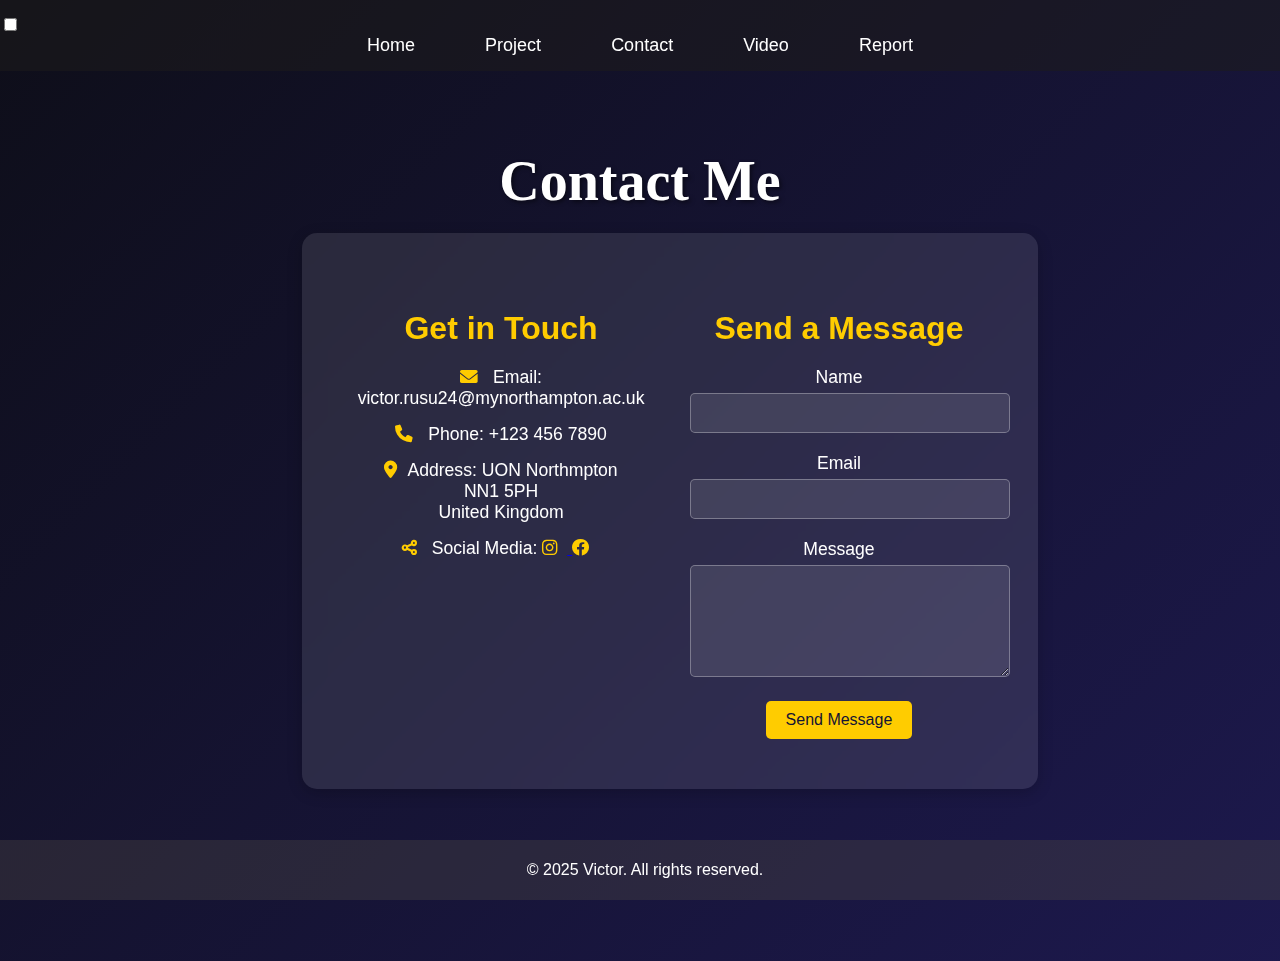
<file: contact.html>
<!DOCTYPE html>
<html lang="en">
<head>
    <meta charset="UTF-8">
    <meta name="viewport" content="width=device-width, initial-scale=1.0">
    <title>Contact me</title>
    <link rel="stylesheet" href="https://cdnjs.cloudflare.com/ajax/libs/font-awesome/6.0.0/css/all.min.css">
    <link rel="stylesheet" href="style.css">
    <link rel="stylesheet" href="mobile.css" media="screen and (max-width: 800px)">
<link rel="stylesheet" href="desktop.css" media="screen and (min-width: 800px)">
</head>

<body>
    <nav> 
        <input type="checkbox" id="burger-toggle" class="burger-toggle">
   
         <label for="burger-toggle" class="burger-icon">
        <span class="line"></span>
        <span class="line"></span>
        <span class="line"></span>
    </label>
    <ul>
        <li><a href="index.html"> Home</a></li>
       <li><a href="project.html">Project</a></li>
        <li><a href="Contact.html">Contact</a></li>
        <li><a href="VideoDemo.html">Video</a></li>
        <li><a href="SideReport.html">Report</a></li>
    </ul>
</nav>
<main>
    <div class="contact-page">
        <h1>Contact Me</h1>
        <div class="contact-container">
            <div class="contact-info">
                <h2>Get in Touch</h2>
                <ul>
                    <li><i class="fas fa-envelope"></i> Email:<br>
                        victor.rusu24@mynorthampton.ac.uk</li>
                    <li><i class="fas fa-phone"></i> Phone: +123 456 7890</li>
                    <li><i class="fas fa-map-marker-alt"></i>Address: UON Northmpton<br>
                        NN1 5PH <br>
                        United Kingdom
                    </li>
                    <li>
                        <i class="fas fa-share-alt"></i> Social Media:
                        <a href="https://www.instagram.com/uninorthants_uon/" target="_blank" aria-label="Instagram"
                            title="Instagram">
                            <i class="fab fa-instagram"></i>
                        </a>
                        <a href="https://www.facebook.com/@UniversityofNorthampton/" target="_blank"
                            aria-label="Facebook" title="Facebook">
                            <i class="fab fa-facebook"></i>
                        </a>
                    </li>
                </ul>
            </div>
            <div class="contact-form">
                <h2>Send a Message</h2>
                <form action="mailto:rusu.victor2002@gmail.com" method="post" enctype="text/plain">
                    
                    <div class="form-group">
                        <label for="name">Name</label>
                        <input type="text" id="name" name="name" required>
                    </div>
                    <div class="form-group">
                        <label for="email">Email</label>
                        <input type="email" id="email" name="email" required>
                    </div>
                    <div class="form-group">
                        <label for="message">Message</label>
                        <textarea id="message" name="message" rows="5" required></textarea>
                    </div>
                    <button type="submit">Send Message</button>
                </form>
            </div>
        </div>
    </div>
</main>
    <footer>
    <p>&copy; 2025 Victor. All rights reserved.</p>
</footer>
</body>
</html>
</file>
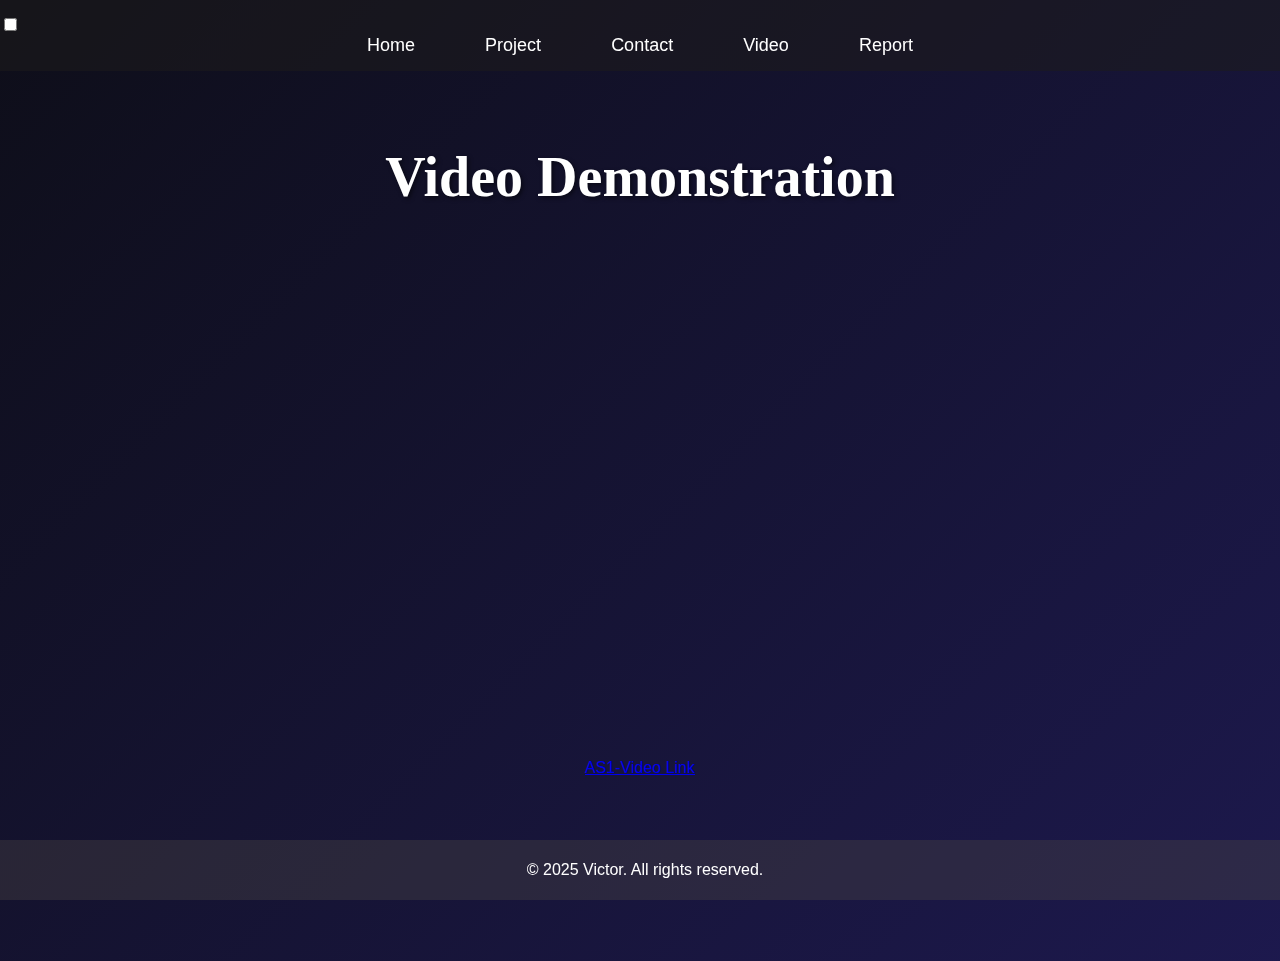
<file: VideoDemo.html>
<!DOCTYPE html>
<html lang="en">
<head>
    <meta charset="UTF-8">
    <meta name="viewport" content="width=device-width, initial-scale=1.0">
    <title>Home Page</title>
    <link rel="stylesheet" href="style.css">
    <link rel="stylesheet" href="mobile.css" media="screen and (max-width: 800px)">
<link rel="stylesheet" href="desktop.css" media="screen and (min-width: 800px)">
</head>

<body>
    <nav>
        <input type="checkbox" id="burger-toggle" class="burger-toggle">
        <label for="burger-toggle" class="burger-icon">
            <span class="line"></span>
            <span class="line"></span>
            <span class="line"></span>
        </label>
    <ul>
        <li><a href="index.html"> Home</a></li>
        <li><a href="project.html">Project</a></li>
         <li><a href="Contact.html">Contact</a></li>
         <li><a href="VideoDemo.html">Video</a></li>
         <li><a href="SideReport.html">Report</a></li>
    </ul>
</nav>
<main>
    <h1>Video Demonstration</h1>
    <div>
        <iframe id="kmsembed-0_jyt5fz7k" width="800" height="510" src="https://mymedia.northampton.ac.uk/embed/secure/iframe/entryId/0_jyt5fz7k/uiConfId/23458795/st/0" class="kmsembed" allowfullscreen webkitallowfullscreen mozAllowFullScreen allow="autoplay *; fullscreen *; encrypted-media *" referrerPolicy="no-referrer-when-downgrade" sandbox="allow-downloads allow-forms allow-same-origin allow-scripts allow-top-navigation allow-pointer-lock allow-popups allow-modals allow-orientation-lock allow-popups-to-escape-sandbox allow-presentation allow-top-navigation-by-user-activation" frameborder="0" title="Kaltura Capture recording - March 15th 2025, 9:39:50 pm"></iframe>
     </div>   
    <p>
        <a href="https://mymedia.northampton.ac.uk/media/Kaltura+Capture+recording+-+March+15th+2025%2C+9%3A39%3A50+pm/0_jyt5fz7k" target="_blank">
            AS1-Video Link
        </a>
    </p>
</main>
<footer>
    <p>&copy; 2025 Victor. All rights reserved.</p>
</footer>
</body>
</html>
</file>
<file: style.css>
body {
    margin: 0;
    padding: 0;
    font-family: Arial, sans-serif;
    background: linear-gradient(-45deg, #11114b, #585964, #211c5d, #0e0e19);
    background-size: 400% 400%;
    animation: gradientAnimation 15s ease infinite;
    height: 100vh;

}

@keyframes gradientAnimation {
    0% {
        background-position: 0% 50%;
    }
    50% {
        background-position: 100% 50%;
    }

    100% {
        background-position: 0% 50%;
    }
}
nav {
    background-color: rgba(29, 28, 28, 0.549);
    padding: 15px 0;
    width: 100%;
    position: fixed;
    top: 0;
    left: 0;
    z-index: 1000;
}
nav ul {
    list-style-type: none;
    margin: 0;
    padding: 0;
    text-align: center;
}

nav ul li {
    display: inline-block;
    margin: 0 50px;
}

nav ul li a {
    color: white;
    text-decoration: none;
    font-size: 18px;
    padding: 10px 15px;
    transition: background-color 0.3s ease;
}


nav ul li a:hover {
    background-color: rgba(255, 255, 255, 0.1);
    border-radius: 5px;
    box-shadow: 0 0 10px rgba(255, 255, 255, 0.114);
}

main {
    display: flex;
    flex-direction: column;
    justify-content: center;
    align-items: center;
    height: 100vh;
    text-align: center;
    margin-top: 0.5px;
    padding-bottom: 60px
}

h1 {

    font-family: 'Georgia', serif;
    font-size: 3.5rem;
    font-weight: bold;
    color: #ffffff;
    text-shadow: 2px 2px 4px rgba(0, 0, 0, 0.5);
    margin-bottom: 20px;
}

.profile-image {
    width: 240px;
    height: 300px;
    border-radius: 50%;
    border: 3px solid #fff;
    box-shadow: 0 4px 8px rgba(0, 0, 0, 0.2);
    display: block;
    margin: 20px auto;
}

footer {
    background-color: rgba(72, 68, 68, 0.399);
    color: white;
    text-align: center;
    padding: 5px;
    position: fixed;
    bottom: 0;
    width: 100%;
}

.about-me {
    font-size: 1.2em;
    line-height: 1.6;
    color: #ffffff;
    text-align: center;
    max-width: 1000px;
    margin: 20px auto;
    padding: 0 20px;
}
/*Project page*/
.projects-page h1 {
    text-align: center;
    color: #ffffff;
    font-size: 3rem;
    margin-bottom: 100px;
}
.projects-grid {
    display: grid;
    grid-template-columns: repeat(3, 1fr); 
    gap: 30px;
    max-width: 1200px;
    margin: 0 auto;
    
}
.project img {
    width: 100%;
    height: 250px;
    object-fit: cover;
}
.project {
    background: rgba(255, 255, 255, 0.075);
    border-radius: 15px;
    overflow: hidden;
    transition: transform 0.4s;
    box-shadow: 0 8px 16px rgba(0, 0, 0, 0.3);
}
.project:hover {
    transform: translateY(-10px);
}
.project h3 {
    color: #ffcc00;
    padding: 15px;
    margin: 0;
    font-size: 1.4rem;
}
.project p {
    color: #ffffff;
    padding: 0 15px 15px;
    margin: 0;
}


/*contact page*/
.contact-page main {
    display: flex;
    flex-direction: column;
    align-items: center;
    padding: 40px 20px;
}

.contact-container {
    display: flex;
    justify-content: space-between;
    max-width: 1200px;
    width: 100%;
    background: rgba(255, 255, 255, 0.1);
    backdrop-filter: blur(10px);
    border-radius: 15px;
    padding: 30px;
    box-shadow: 0 4px 15px rgba(0, 0, 0, 0.2);
}
.contact-info, .contact-form {
    flex: 1;
    padding: 20px;
}

.contact-info h2, .contact-form h2 {
    font-size: 2rem;
    color: #ffcc00; 
    margin-bottom: 20px;
}

.contact-info ul {
    list-style: none;
    padding: 0;
}

.contact-info ul li {
    font-size: 1.1rem;
    color: #ffffff;
    margin-bottom: 15px;
}

.contact-info ul li i {
    margin-right: 10px;
    color: #ffcc00; 
    

}

.contact-form .form-group {
    margin-bottom: 20px;
}
.contact-form label {
    display: block;
    font-size: 1.1rem;
    color: #ffffff;
    margin-bottom: 5px;
}

.contact-form input, .contact-form textarea {
    width: 100%;
    padding: 10px;
    border: 1px solid rgba(255, 255, 255, 0.3);
    border-radius: 5px;
    background: rgba(255, 255, 255, 0.1);
    color: #ffffff;
    font-size: 1rem;
}

.contact-form input:focus, .contact-form textarea:focus {
    border-color: #ffcc00; 
    outline: none;
}

.contact-form button {
    background: #ffcc00;
    color: #141434; 
    padding: 10px 20px;
    border: none;
    border-radius: 5px;
    font-size: 1rem;
    cursor: pointer;
   
}
.contact-form button:hover {
    background: #a68500;
}

/*SideReport page*/

.report-container {
    max-width: 800px;
    margin: 80px auto 60px;
    padding: 20px;
    background: white;
    box-shadow: 0 0 10px rgba(0, 0, 0, 0.1);
    border:1px solid #ccc;
    overflow-y: auto;
    height: calc(100vh);
    text-align: left;

}
.report-container img {
    width: 100%;
    height: auto;
    padding: 10px;
    display: block;
   text-align: left;
}
.report-container p{
    font-size: 1rem;
    line-height:1.6;
    margin-bottom: 20px;
    
}
.validation-grid {
    display: grid;
    grid-template-columns: repeat(2, 1fr);
    gap: 20px;
    margin: 30px 0;
    text-align: center;
}
</file>
<file: mobile.css>
.burger-toggle {
    display: none;
}
.burger-icon {
    display: block;
    position: fixed;
    top: 20px;
    right: 20px;
    cursor: pointer;
    z-index: 1001;
}
.burger-icon .line {
    display: block;
    width: 25px;
    height: 3px;
    background-color: white;
    margin: 5px 0;
}

nav ul {
    display: none;
    list-style: none;
    padding: 0;
    margin: 0;
    position: fixed;
    top: 60px; 
    right: 20px;
    background-color: rgba(10, 13, 60, 0.807);
    width: 60%;
    text-align: center;
    border-radius: 10px;
    box-shadow: 0 4px 8px rgba(0, 0, 0, 0.534); 
    z-index: 1000;
}

nav ul li {
    padding: 15px 0;
}

.burger-toggle:checked ~ ul{
display:block;
}

/*Project page*/
.projects-page {
    padding: 40px;
}
.projects-grid {
    grid-template-columns: 1fr;
    gap: 20px;
}
.project img {
    height: 150px;
}

/*Contact page*/
.contact-container {
    flex-direction: column; 
    padding: 20px;
    max-width: 90%;
}
/*Report page*/
.report-container {
    max-width: 100%;
    margin: 60px 10px 60px; 
}

iframe {
    position: absolute;
    top: 0;
    left: 0;
    width: 100%;
    height: 100%;
}
.validation-grid {
    grid-template-columns: 1fr;
}

.validation-item {
    margin: 10px 0;
}
</file>
<file: desktop.css>
.burger-icon {
    display: none;
}

nav ul {
    display: flex;
    justify-content: center;
    position: static;
    background-color: transparent;
    width: auto;
}
nav ul li {
    margin: 0 20px;
}
</file>
